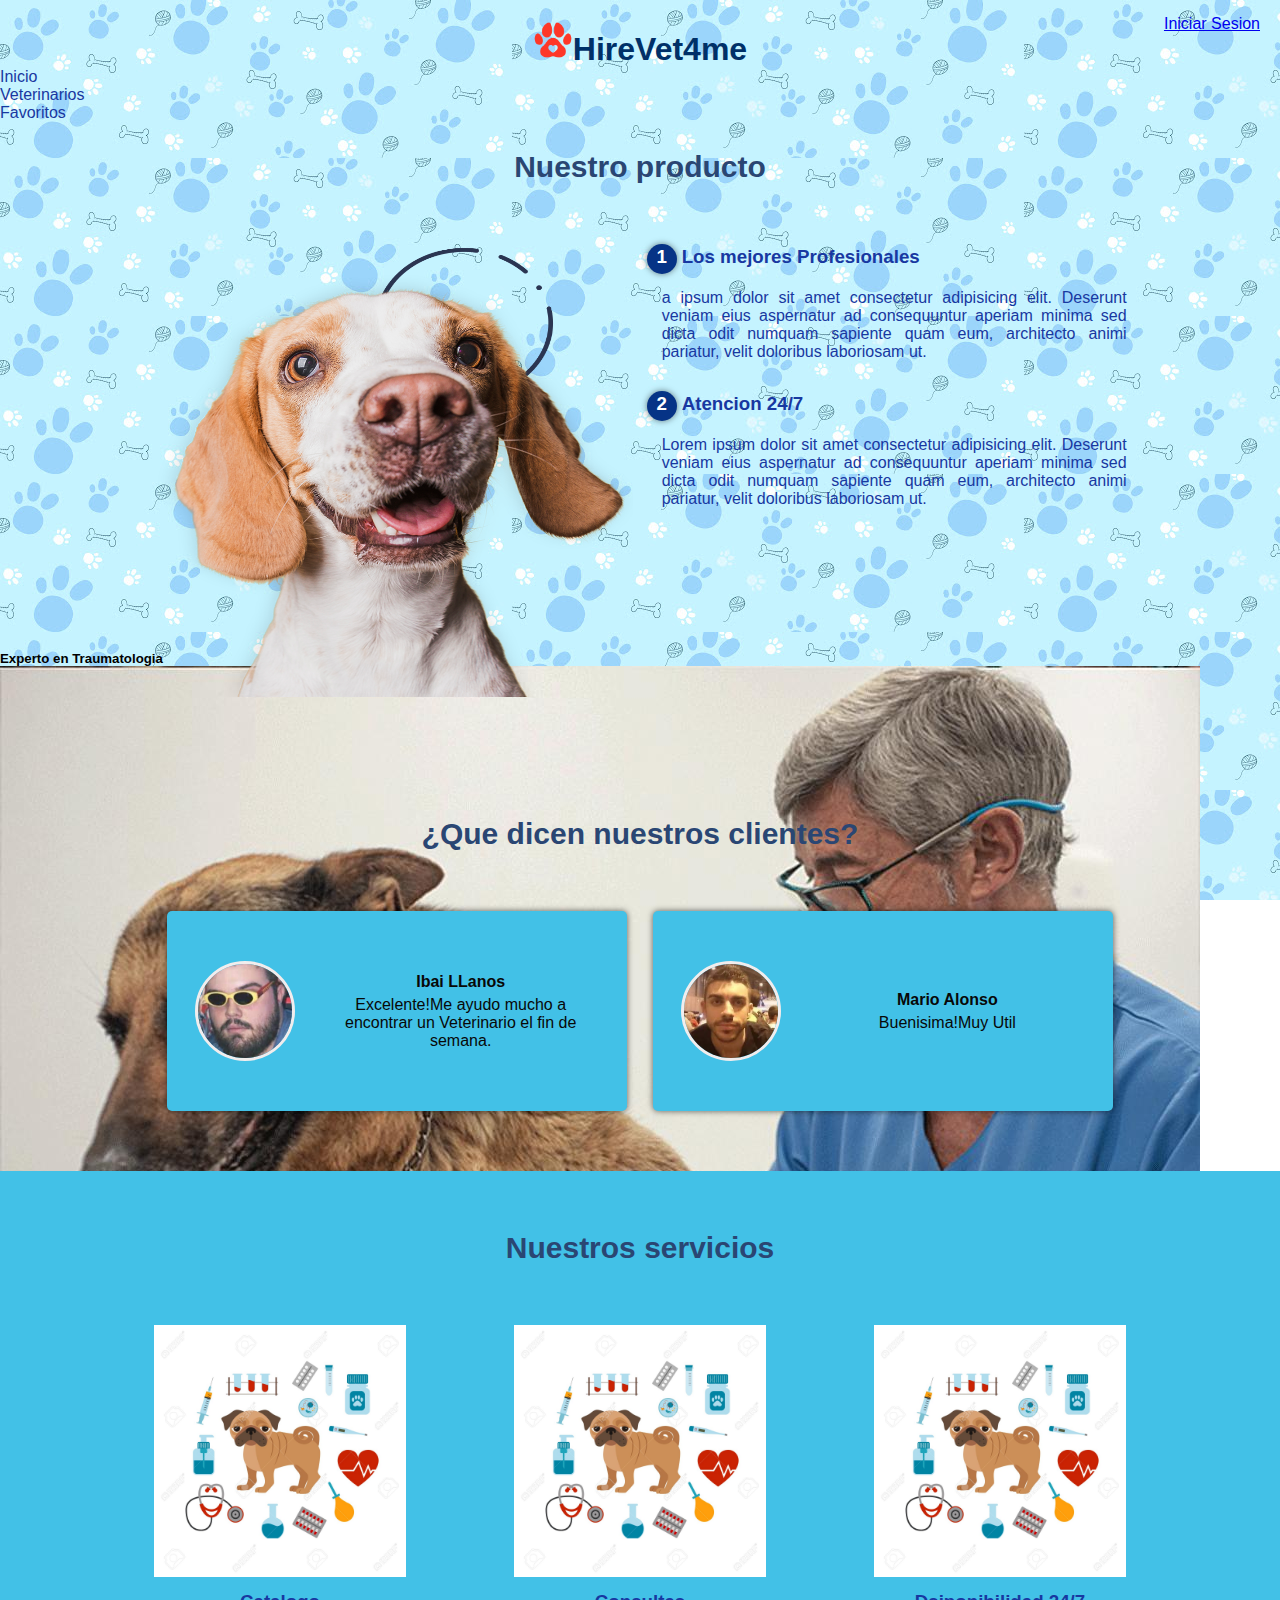
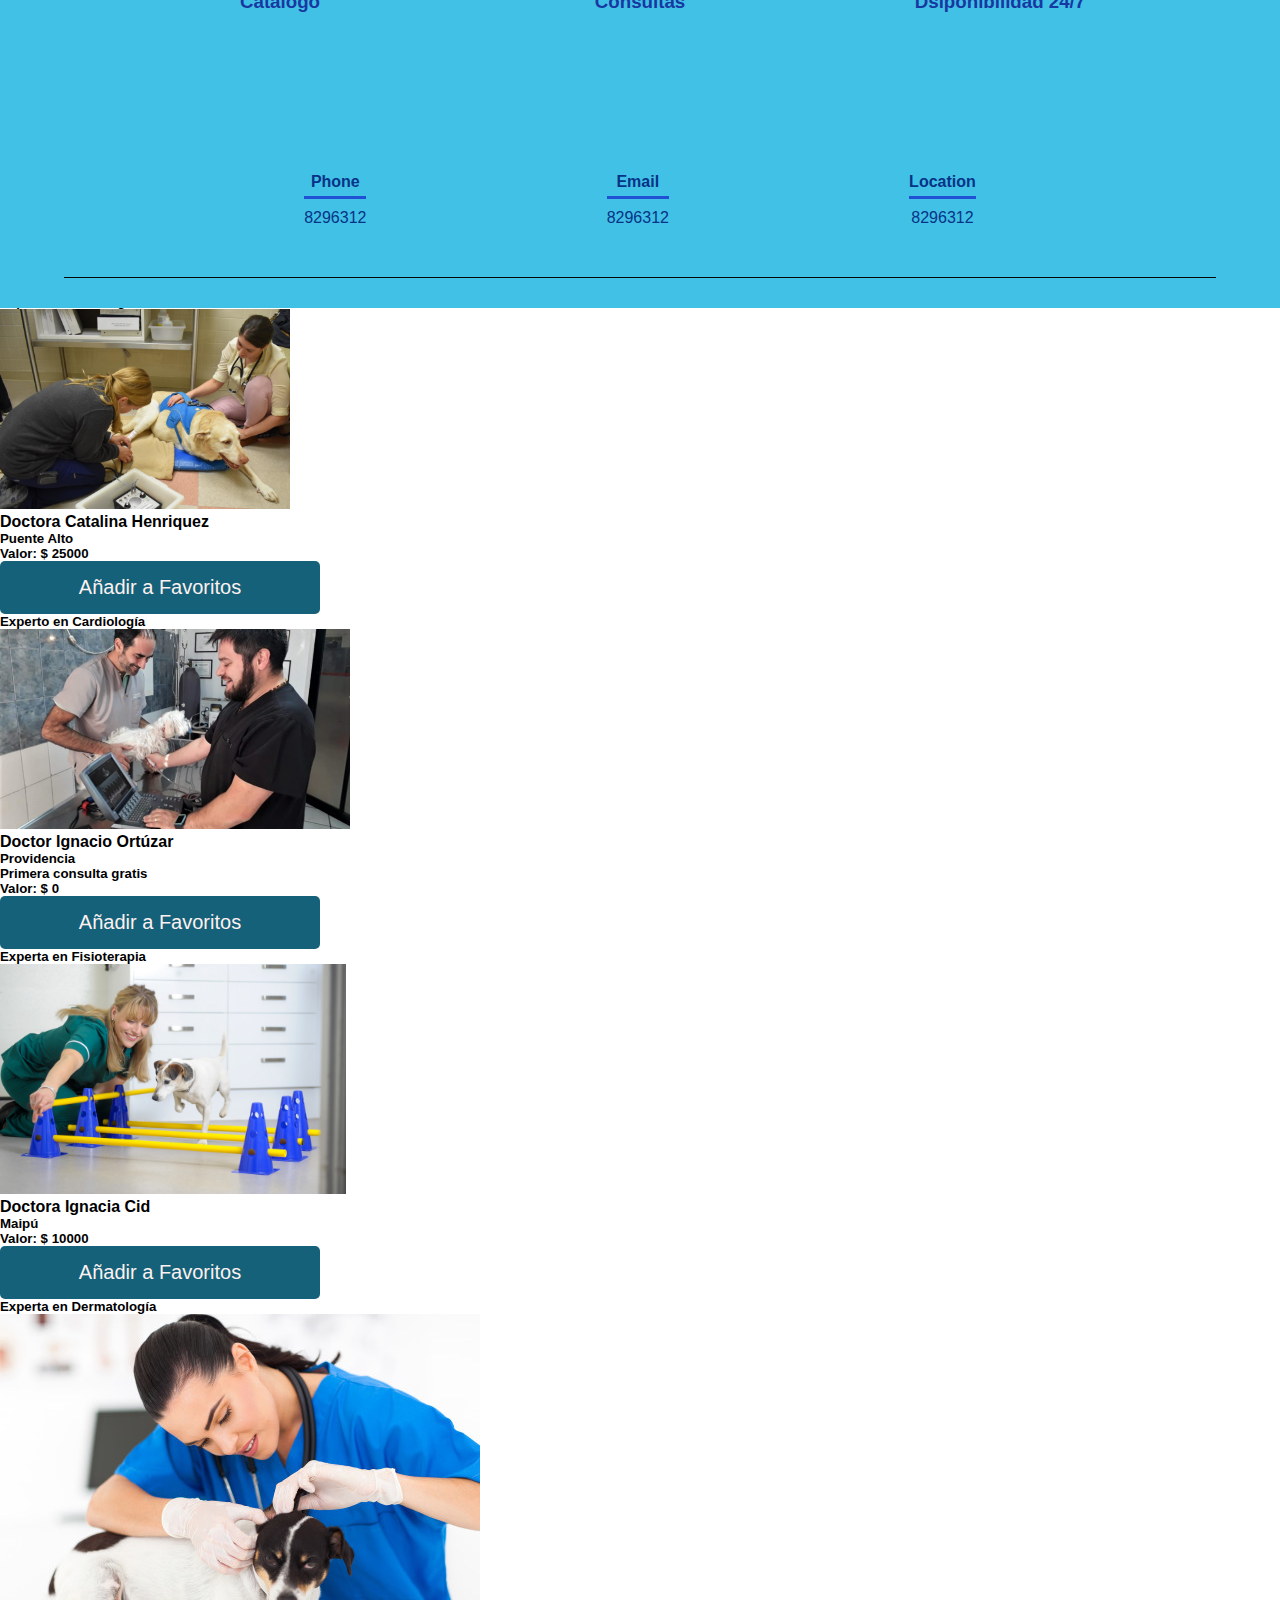
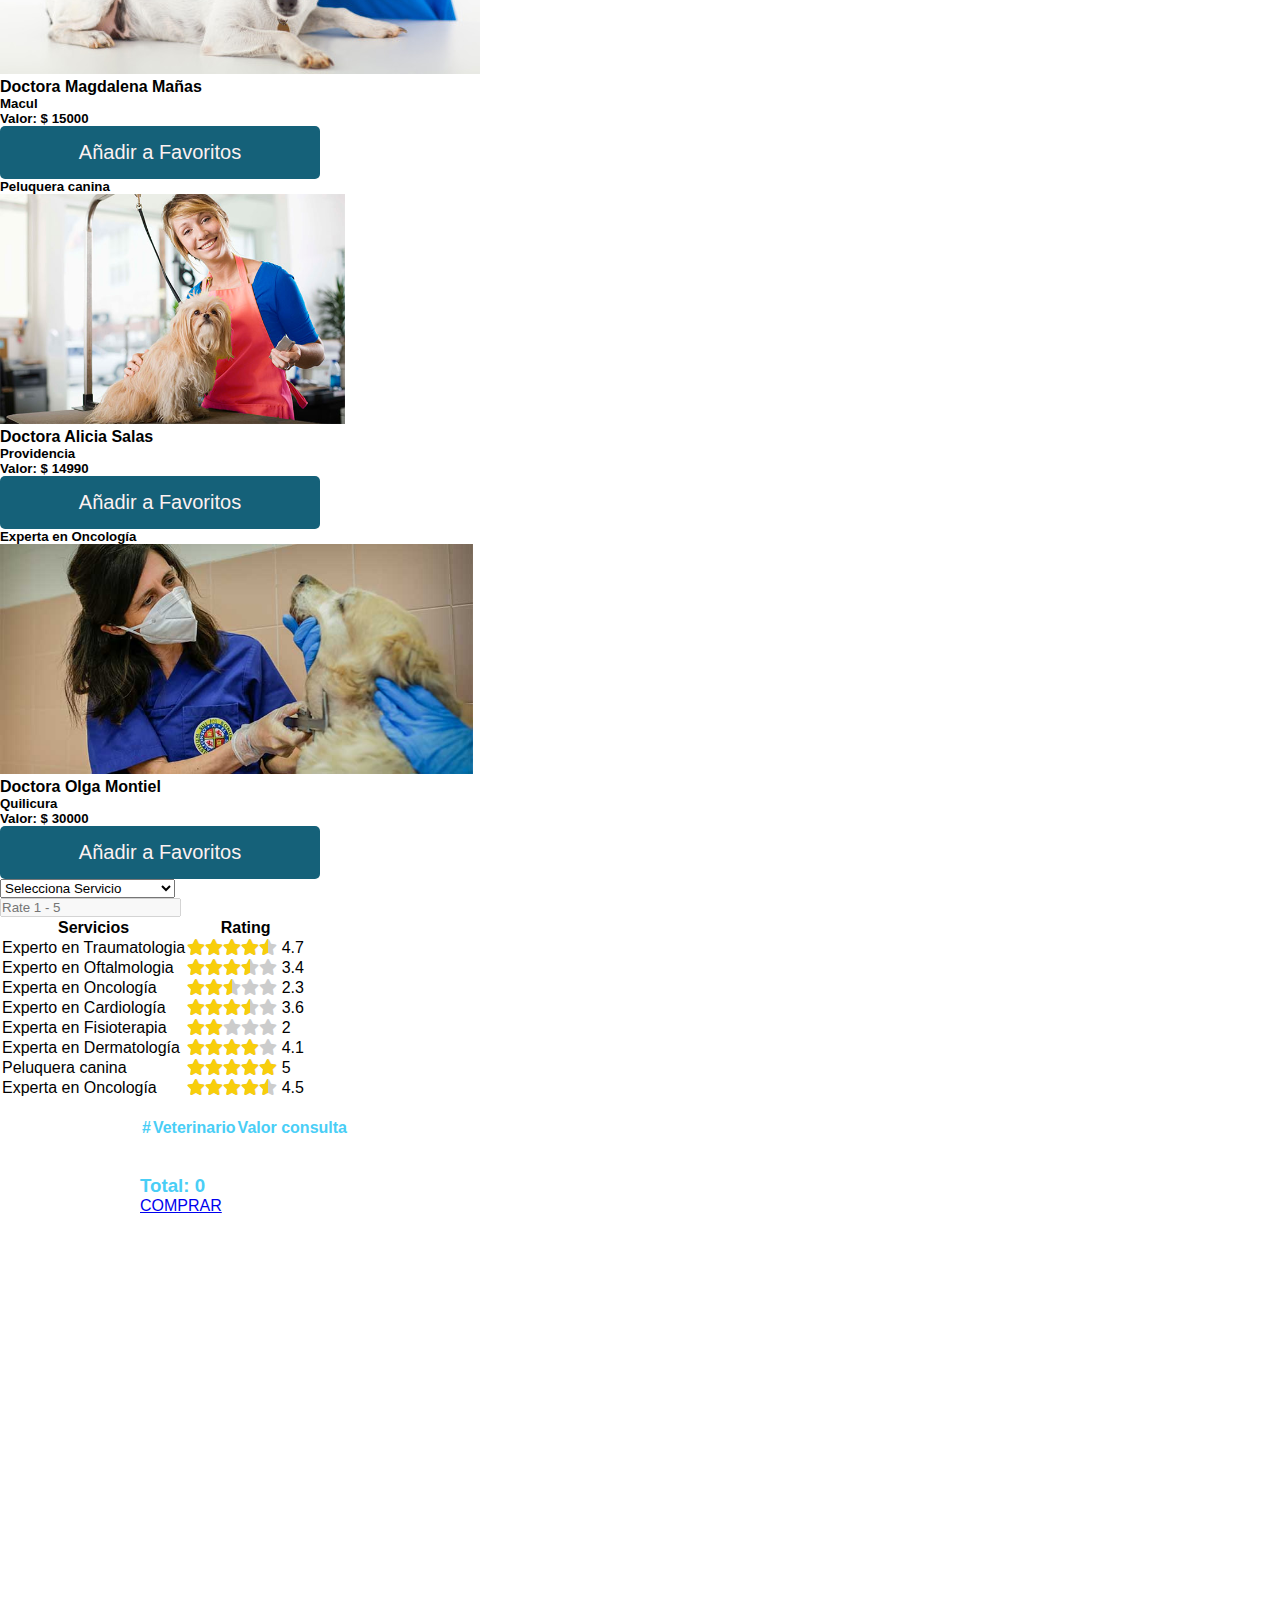
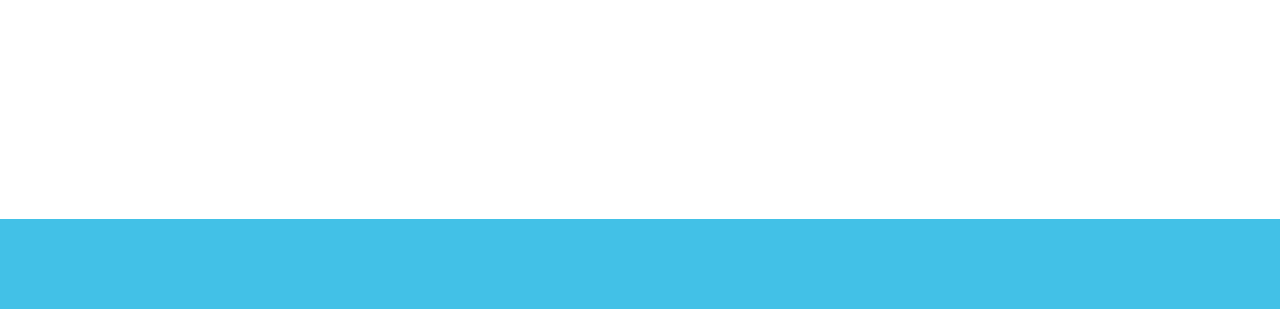
<file: index.html>
<!DOCTYPE html>
<html lang="en">
  <head>
    <meta charset="UTF-8" />
    <meta http-equiv="X-UA-Compatible" content="IE=edge" />
    <meta name="viewport" content="width=device-width, initial-scale=1.0" />
    <meta name="theme-color" content="#bla"  />
    <meta name="viewport" content="width=device-width, user-scalable=yes, initial-scale=1.0, maximum-scale=3.0, minimum-scale=1.0">
    <link rel="stylesheet" href="https://use.fontawesome.com/releases/v5.6.3/css/all.css" >

    <link
      href="https://cdn.jsdelivr.net/npm/bootstrap@5.0.0-beta2/dist/css/bootstrap.min.css"
      rel="stylesheet"
      integrity="sha384-BmbxuPwQa2lc/FVzBcNJ7UAyJxM6wuqIj61tLrc4wSX0szH/Ev+nYRRuWlolflfl"
      crossorigin="anonymous"
    />
    <link rel="stylesheet" href="css/styles.css" />

  </head>
  <body>
    
    
    <header class="container-fluid bg-info position-sticky top-0">
      <ul
        class="nav nav-pills mb-3 py-3 container"
        id="pills-tab"
        role="tablist"
      >
      
      <div class="four columns">
        <h1><img src="img/logo.png" width="40" height="40" alt="">HireVet4me</h1>
      </div>
     

        <li class="nav-item text-primary" role="presentation">
          
          <a class="nav-link active" 
          id="pills-home-tab" 
          data-bs-toggle="pill"
          data-bs-target="#pills-home"
          type="button"
          role="tab"
          aria-controls="pills-home"
          aria-selected="false"
          >Inicio</a
          >
        
        </div>
        </li>
        
        <li class="nav-item" role="presentation">
          <a
            class="nav-link "
            id="pills-profile-tab"
            data-bs-toggle="pill"
            data-bs-target="#pills-profile"
            type="button"
            role="tab"
            aria-controls="pills-profile"
            aria-selected="false"
            >Veterinarios</a
          >
        </li>
    
        </li>
        <a name="arriba"></a>
        <li class="nav-item" role="presentation">
          <a
            class="nav-link"
            id="pills-contact-tab"
            data-bs-toggle="pill"
            data-bs-target="#pills-contact"
            type="button"
            role="tab"
            aria-controls="pills-contact"
            aria-selected="false"
            >Favoritos</a>
        </li>
        <div style='position:absolute; top:15px; right:20px;'><a href="loginUsuario.html">Iniciar Sesion</a></div><br><br>        
      </ul>
    



    </header>
    <div class="alert container position-sticky top-0 alert-primary hide" role="alert">
    Veterinario Añadido a Favoritos
    </div>
    <div class="alert container position-sticky top-0 alert-danger remove" role="alert">
      Veterinario removido!
    </div>

    

    <div class="tab-content" id="pills-tabContent">
      <div
        class="tab-pane fade show active container "
        id="pills-home"
        role="tabpanel"
        aria-labelledby="pills-home-tab"  
      >
      
    
      <div class="hero">
        <div class="container">
                <div class="row">

                        <div class="six columns">
                            <div class="contenido-hero">

                              <header>
                               
                          
                                    <main>
                                      <section class="contenedor sobre-nosotros">
                                          <h2 class="titulo">Nuestro producto</h2>
                                          <div class="contenedor-sobre-nosotros">
                                              <img src="img/perro.png" height="453"alt="" class="imagen-about-us">
                                              <div class="contenido-textos">
                                                  <h3><span>1</span>Los mejores Profesionales</h3>
                                                  <p>a ipsum dolor sit amet consectetur adipisicing elit. Deserunt veniam eius aspernatur ad
                                                      consequuntur aperiam minima sed dicta odit numquam sapiente quam eum, architecto animi pariatur,
                                                      velit doloribus laboriosam ut.</p>
                                                  <h3><span>2</span>Atencion 24/7</h3>
                                                  <p>Lorem ipsum dolor sit amet consectetur adipisicing elit. Deserunt veniam eius aspernatur ad
                                                      consequuntur aperiam minima sed dicta odit numquam sapiente quam eum, architecto animi pariatur,
                                                      velit doloribus laboriosam ut.</p>
                                              </div>
                                          </div>
                                      </section>
   
                                      <section class="clientes contenedor">
                                          <h2 class="titulo">¿Que dicen nuestros clientes?</h2>
                                          <div class="cards">
                                              <div class="card">
                                                  <img src="img/face1.jpg" alt="">
                                                  <div class="contenido-texto-card">
                                                      <h4>Ibai LLanos</h4>
                                                      <p>Excelente!Me ayudo mucho a encontrar un Veterinario el fin de semana. </p>
                                                  </div>
                                              </div>
                                              <div class="card">
                                                  <img src="img/face2.jpg" alt="">
                                                  <div class="contenido-texto-card">
                                                      <h4>Mario Alonso</h4>
                                                      <p>Buenisima!Muy Util</p>
                                                  </div>
                                              </div>
                                          </div>
                                      </section>
                                      <section class="about-services">
                                          <div class="contenedor">
                                              <h2 class="titulo">Nuestros servicios</h2>
                                              <div class="servicio-cont">
                                                  <div class="servicio-ind">
                                                      <img src="img/ilustracion1.jpg" alt="">
                                                      <h3>Catalogo</h3>
                                                  </div>
                                                  <div class="servicio-ind">
                                                      <img src="img/ilustracion1.jpg" alt="">
                                                      <h3>Consultas</h3>
                                                  </div>
                                                  <div class="servicio-ind">
                                                      <img src="img/ilustracion1.jpg" alt="">
                                                      <h3>Dsiponibilidad 24/7</h3>
                                                  </div>
                                              </div>
                                          </div>
                                      </section>
                                  </main>
                                  <footer>
                                    <div class="contenedor-footer">
                                        <div class="content-foo">
                                            <h4>Phone</h4>
                                            <p>8296312</p>
                                        </div>
                                        <div class="content-foo">
                                            <h4>Email</h4>
                                            <p>8296312</p>
                                        </div>
                                        <div class="content-foo">
                                            <h4>Location</h4>
                                            <p>8296312</p>
                                        </div>
                                    </div>
                                </footer>
                            



                            </div>

                        </div>
                </div>

        </div>
 
  
    </div>
    </div>

      <div
        class="tab-pane fade"
        id="pills-profile"
        role="tabpanel"
        aria-labelledby="pills-profile-tab"
      >
      
      
       
        

        <div class="row row-cols-sm-1 row-cols-md-2 row-cols-lg-3 row-cols-xl-4">

          <div class="col d-flex justify-content-center mb-4">
            <div class="card shadow mb-1 bg-info rounded" style="width: 20rem;">
              <h5 class="card-title pt-2 text-center text-primary">Experto en Traumatologia</h5>
              <img src="img/traumatologo.png" class="card-img-top" alt="...">
              <div class="card-body">
                
                
                <p class="card-text text-white-50 description"></p>
        
                <h4 class="text-primary">Doctor Mario Alonso</h4> 
                <h4  class="text-primary" height="70" >La Pintana</h4>
                
                <h5 class="text-primary">Valor: <span class="precio">$ 15000</span></h5>
                <div class="d-grid gap-2">
                <button  class="btn btn-primary button">Añadir a Favoritos</button>

              </div>
              </div>
            </div>
          </div>

      
              <div class="col d-flex justify-content-center mb-4">
                <div class="card shadow mb-1 bg-info rounded" style="width: 20rem;">
                  <h5 class="card-title pt-2 text-center text-primary">Experto en Oftalmologia</h5>
                  <img src="img/oftalmologo.png" height="200"class="card-img-top" alt="...">
                  <div class="card-body">
                      
    
                  
                     
      

                    <p class="card-text text-white-50 description"></p>
                    <h4 class="text-primary">Doctor Roger Fernandez</h4> 
                    <h5  class="text-primary" height="90" >Puente Alto</h5>
                    <h5 class="text-primary">Valor: <span class="precio">$ 10000</span></h5>

                    <div class="d-grid gap-2">
                    <button  class="btn btn-primary button">Añadir a Favoritos</button>
                  </div>
                  </div>
                </div>
              </div>

  



              <div class="col d-flex justify-content-center mb-4">
                <div class="card shadow mb-1 bg-info rounded" style="width: 20rem;">
                  <h5 class="card-title pt-2 text-center text-primary">Experta en Oncología</h5>
                  <img src="img/oncologo.jpg" height="200"class="card-img-top" alt="...">
                  <div class="card-body">

                   
              
                    <p class="card-text text-white-50 description"></p>
                    <h4 class="text-primary">Doctora Catalina Henriquez</h4> 
                    <h5  class="text-primary" height="90" >Puente Alto</h5>
                    <h5 class="text-primary">Valor: <span class="precio">$ 25000</span></h5>
                    <div class="d-grid gap-2">
                    <button  class="btn btn-primary button">Añadir a Favoritos</button>
                  </div>
                  </div>
                </div>
              </div>
              

          <div class="col d-flex justify-content-center mb-4">
            <div class="card shadow mb-1 bg-info rounded" style="width: 20rem;">
              <h5 class="card-title pt-2 text-center text-primary">Experto en Cardiología</h5>
              <img src="img/cardiologo.jpg" height="200" class="card-img-top" alt="...">
              <div class="card-body">
                

                <p class="card-text text-white-50 description"></p>
                <h4 class="text-primary">Doctor Ignacio Ortúzar</h4> 
                <h5  class="text-primary" height="90" >Providencia</h5>
                <h5 class="text-primary">Primera consulta gratis</h5>
                <h5 class="text-primary">Valor: <span class="precio">$ 0</span></h5>
                <div class="d-grid gap-2">
                <button  class="btn btn-primary button">Añadir a Favoritos</button>
              </div>
              </div>
            </div>
          </div>




          <div class="col d-flex justify-content-center mb-4">
            <div class="card shadow mb-1 bg-info rounded" style="width: 20rem;">
              <h5 class="card-title pt-2 text-center text-primary">Experta en Fisioterapia</h5>
              <img src="img/fisioterapeuta.jpg" height="230" class="card-img-top" alt="...">
              <div class="card-body">

                  
                
                <p class="card-text text-white-50 description"></p>
                <h4 class="text-primary">Doctora Ignacia Cid</h4> 
                <h5  class="text-primary" height="90" >Maipú</h5>
                <h5 class="text-primary">Valor: <span class="precio">$ 10000</span></h5>
                <div class="d-grid gap-2">
                <button  class="btn btn-primary button">Añadir a Favoritos</button>
              </div>
              </div>
            </div>
          </div>
          <div class="col d-flex justify-content-center mb-4">
            <div class="card shadow mb-1 bg-info rounded" style="width: 20rem;">
              <h5 class="card-title pt-2 text-center text-primary">Experta en Dermatología</h5>
              <img src="img/dermatologo.jpg" class="card-img-top" alt="...">
              <div class="card-body">

                <p class="card-text text-white-50 description"></p>

                <h4 class="text-primary">Doctora Magdalena Mañas</h4> 
                <h5  class="text-primary" height="90" >Macul</h5>
                <h5 class="text-primary">Valor: <span class="precio">$ 15000</span></h5>
                <div class="d-grid gap-2">
                <button  class="btn btn-primary button">Añadir a Favoritos</button>
              </div>
              </div>
            </div>
          </div>
          <div class="col d-flex justify-content-center mb-4">
            <div class="card shadow mb-1 bg-info rounded" style="width: 20rem;">
              <h5 class="card-title pt-2 text-center text-primary">Peluquera canina</h5>
              <img src="img/peluquera.jpg" height="230" class="card-img-top" alt="...">
              <div class="card-body">


                
                <p class="card-text text-white-50 description"></p>
                <h4 class="text-primary">Doctora Alicia Salas</h4> 
                <h5  class="text-primary" height="90" >Providencia</h5>
                <h5 class="text-primary">Valor: <span class="precio">$ 14990</span></h5>
                <div class="d-grid gap-2">
                <button  class="btn btn-primary button">Añadir a Favoritos</button>
              </div>
              </div>
            </div>
          </div>


          <div class="col d-flex justify-content-center mb-4">
            <div class="card shadow mb-1 bg-info rounded" style="width: 20rem;">
              <h5 class="card-title pt-2 text-center text-primary">Experta en Oncología</h5>
              <img src="img/oncologo2.jpg" height="230" class="card-img-top" alt="...">
              <div class="card-body">
                


                <p class="card-text text-white-50 description"></p>
                <h4 class="text-primary">Doctora Olga Montiel</h4> 
                <h5  class="text-primary" height="90" >Quilicura</h5>
                <h5 class="text-primary">Valor: <span class="precio">$ 30000</span></h5>
                <div class="d-grid gap-2">
                <button  class="btn btn-primary button">Añadir a Favoritos</button>
              </div>
              </div>
            </div>
          </div>

          
          <div class="container mt-5">
            <div class="form-group">
              <select id="product-select" class="form-control custom-select">
                  <option value="0" disabled selected>Selecciona Servicio</option>
                  <option value="ExpertoenTraumatologia">Experto en Traumatologia</option>
                  <option value="ExpertoenOftalmologia">Experto en Oftalmologia</option>
                  <option value="ExpertaenOncología">Experta en Oncología</option>
                  <option value="ExpertoenCardiología">Experto en Cardiología</option>
                  <option value="ExpertaenFisioterapia">Experta en Fisioterapia</option>
                  <option value="ExpertaenDermatología">Experta en Dermatología</option>
                  <option value="Peluqueracanina">Peluquera canina</option>
                  <option value="ExpertaenOncología2">Experta en Oncología</option>


                </select>
            </div>
            <div class="form-group">
              <input type="number" id="rating-control" class="form-control" step="0.1" max="5" placeholder="Rate 1 - 5" disabled>
            </div>
          
            <table class="table table-striped">
              <thead>
                <tr>
                  <th>Servicios</th>
                  <th>Rating</th>
                </tr>
              </thead>
              <tbody>
                <tr class="ExpertoenTraumatologia">
                  <td>Experto en Traumatologia</td>
                  <td>
                    <div class="stars-outer">
                      <div class="stars-inner"></div>
                    </div>
                    <span class="number-rating"></span>
                  </td>
                </tr>
                <tr class="ExpertoenOftalmologia">
                  <td>Experto en Oftalmologia</td>
                  <td>
                    <div class="stars-outer">
                      <div class="stars-inner"></div>
                    </div>
                    <span class="number-rating"></span>
                  </td>
                </tr>
                <tr class="ExpertaenOncología">
                  <td>Experta en Oncología</td>
                  <td>
                    <div class="stars-outer">
                      <div class="stars-inner"></div>
                    </div>
                    <span class="number-rating"></span>
                  </td>
                </tr>
                <tr class="ExpertoenCardiología">
                  <td>Experto en Cardiología</td>
                  <td>
                    <div class="stars-outer">
                      <div class="stars-inner"></div>
                    </div>
                    <span class="number-rating"></span>
                  </td>
                </tr>
                <tr class="ExpertaenFisioterapia">
                  <td>Experta en Fisioterapia</td>
                  <td>
                    <div class="stars-outer">
                      <div class="stars-inner"></div>
                    </div>
                    <span class="number-rating"></span>
                  </td>
                </tr>
                <tr class="ExpertaenDermatología">
                  <td>Experta en Dermatología</td>
                  <td>
                    <div class="stars-outer">
                      <div class="stars-inner"></div>
                    </div>
                    <span class="number-rating"></span>
                  </td>
                </tr>
                <tr class="Peluqueracanina">
                  <td>Peluquera canina</td>
                  <td>
                    <div class="stars-outer">
                      <div class="stars-inner"></div>
                    </div>
                    <span class="number-rating"></span>
                  </td>
                </tr>
                <tr class="ExpertaenOncología2">
                  <td>Experta en Oncología</td>
                  <td>
                    <div class="stars-outer">
                      <div class="stars-inner"></div>
                    </div>
                    <span class="number-rating"></span>
                  </td>
            
              
                
              </tbody>
            </table>
          </div>
          


        </div>

      </div>
      <div
        class="tab-pane fade carrito"
        id="pills-contact"
        role="tabpanel"
        aria-labelledby="pills-contact-tab"
      >
      <br>
      <table class="table table-dark table-hover">
        <thead>
          <tr class="text-primary">
            <th scope="col">#</th>
            <th scope="col">Veterinario</th>
            <th scope="col">Valor consulta</th>
            <th scope="col"></th>

          </tr>
        </thead>
        <tbody class="tbody">

        
          
        </tbody>
      </table>
      <br><br>
      <div class="row mx-4">
        <div class="col">
          <h3 class="itemCartTotal text-primary">Total: 0 </h3>
        </div>
        <div class="col d-flex justify-content-end">
          <a href="https://www.paypal.com"  button class="btn btn-success">COMPRAR</button></a>


        </div>
      </div>
      
      </div>
    </div>
    










    <footer class="bg-info p-5 mt-5">
    </footer>

    <script
      src="https://code.jquery.com/jquery-3.5.1.js"
      integrity="sha256-QWo7LDvxbWT2tbbQ97B53yJnYU3WhH/C8ycbRAkjPDc="
      crossorigin="anonymous"
    ></script>
    <script
      src="https://cdn.jsdelivr.net/npm/bootstrap@5.0.0-beta2/dist/js/bootstrap.bundle.min.js"
      integrity="sha384-b5kHyXgcpbZJO/tY9Ul7kGkf1S0CWuKcCD38l8YkeH8z8QjE0GmW1gYU5S9FOnJ0"
      crossorigin="anonymous"
    ></script>
    <script src="./js/scripts.js"></script>
  </body>
</html>
</file>
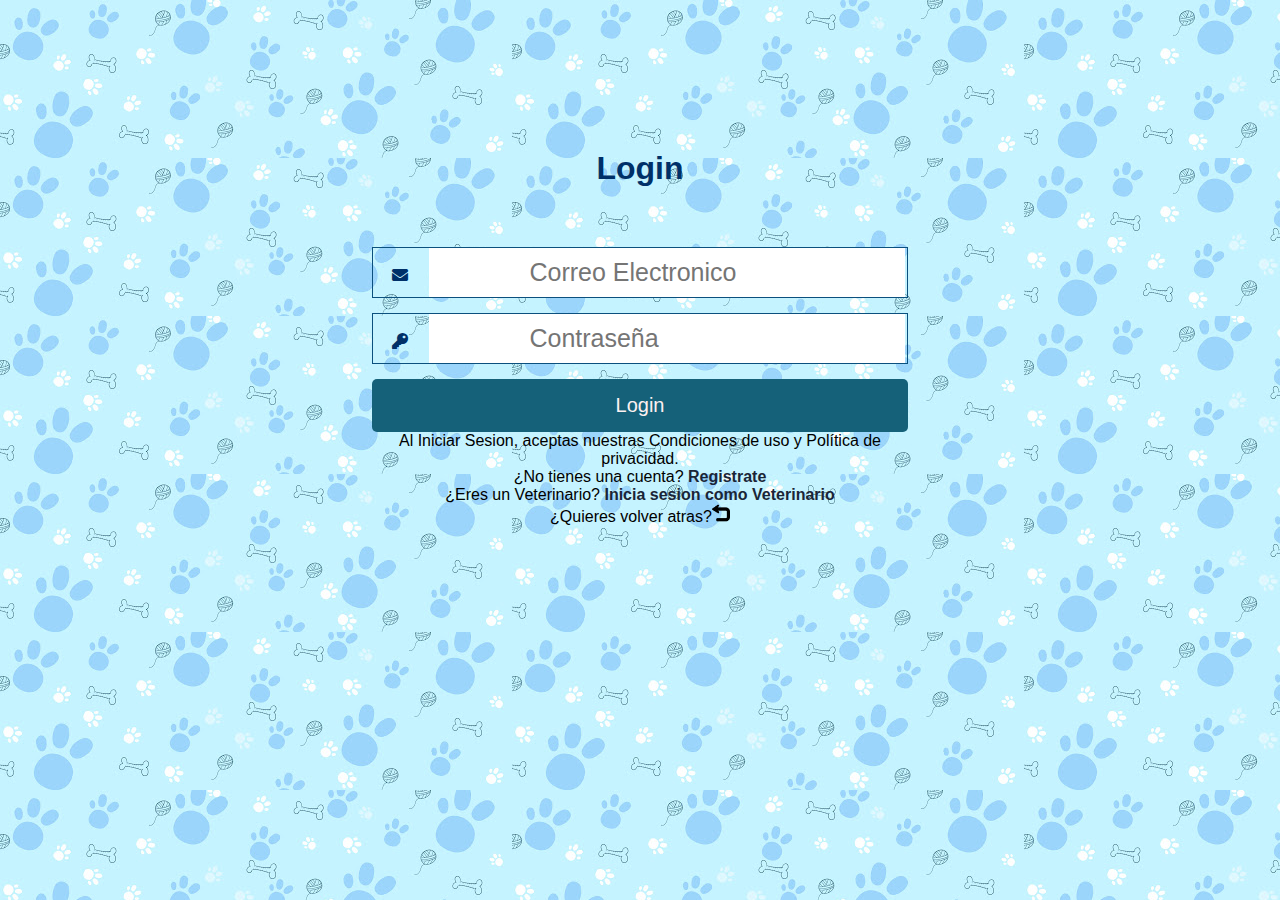
<file: loginUsuario.html>
<!DOCTYPE html>
<html lang="es">
<head>
	<meta charset="UTF-8">
	<title></title> 
	<meta name="viewport" content="width=device-width, user-scalable=yes, initial-scale=1.0, maximum-scale=3.0, minimum-scale=1.0">
 <link rel="stylesheet" href="https://use.fontawesome.com/releases/v5.6.3/css/all.css" >
	<link rel="stylesheet" href="css/styles.css">
    <link rel="stylesheet" href="index.html">

	

</head>  
<body>

    <form class="formulario">
    
        <h1>Login</h1>
         <div class="contenedor">

             
             <div class="input-contenedor">
             <i class="fas fa-envelope icon"></i>
             <input type="text" placeholder="Correo Electronico">
             
             </div>
             
             <div class="input-contenedor">
            <i class="fas fa-key icon"></i>
             <input type="password" placeholder="Contraseña">
             
             </div>
             <input type="submit" value="Login" class="button">
             <p>Al Iniciar Sesion, aceptas nuestras Condiciones de uso y Política de privacidad.</a></p>
             <p>¿No tienes una cuenta? <a class="link" href= "registrarvista.html">Registrate </a></p>
             <p>¿Eres un Veterinario? <a class="link" href= "loginVet.html">Inicia sesion como Veterinario </a></p>
             <p>¿Quieres volver atras?<a href="javascript:history.back()"><img src="img/atras.png" height="18" width="18" alt="Botón"></a></p>

         </div>
        </form>


     </div>
    </form>
</body>
</html>
</file>
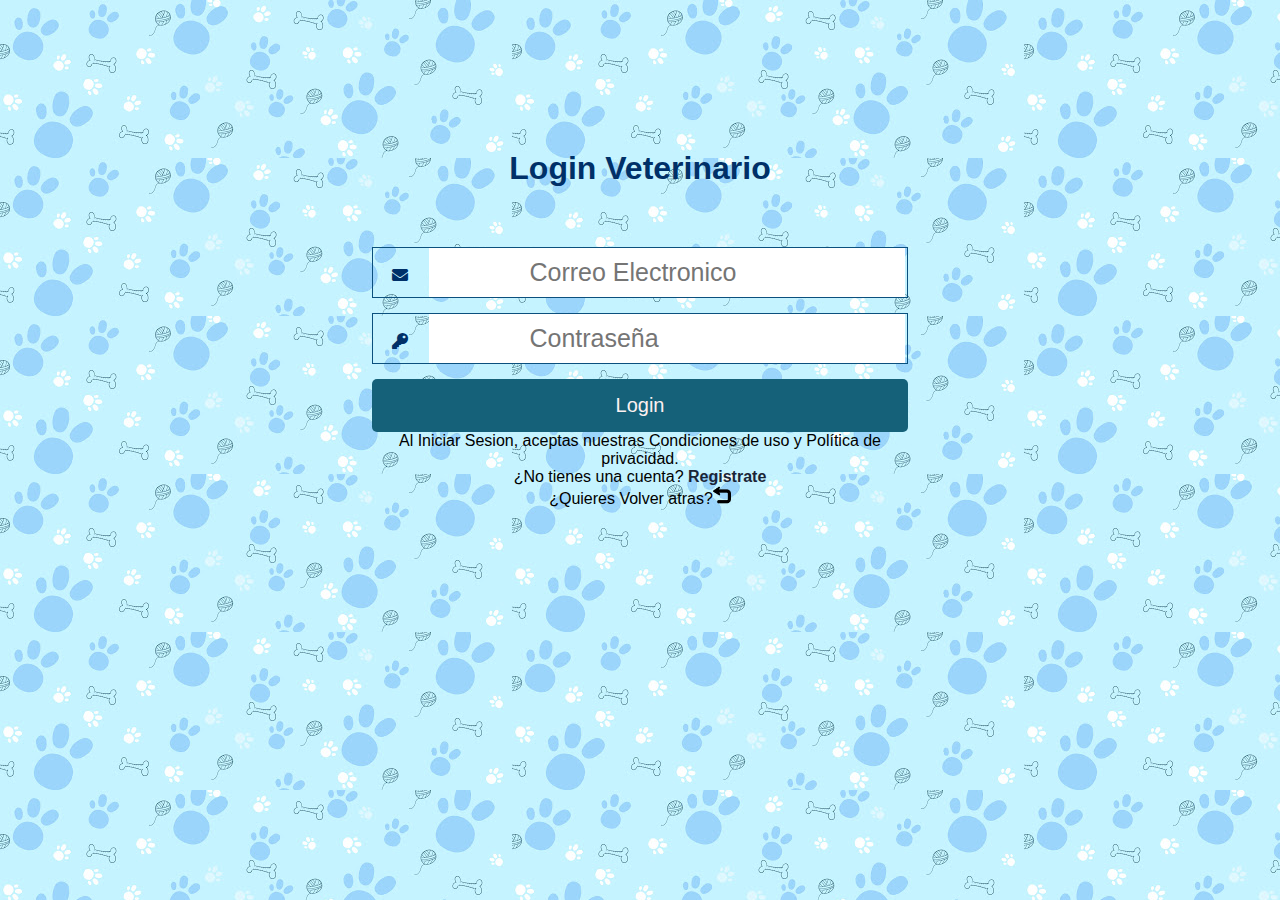
<file: loginVet.html>
<!DOCTYPE html>
<html lang="es">
<head>
	<meta charset="UTF-8">
	<title></title> 
	<meta name="viewport" content="width=device-width, user-scalable=yes, initial-scale=1.0, maximum-scale=3.0, minimum-scale=1.0">
 <link rel="stylesheet" href="https://use.fontawesome.com/releases/v5.6.3/css/all.css" >
	<link rel="stylesheet" href="css/styles.css">
    <link rel="stylesheet" href="index.html">

	

</head>  
<body>

    <form class="formulario">
    
    <h1>Login Veterinario</h1>
     <div class="contenedor">
     
     
         
         <div class="input-contenedor">
         <i class="fas fa-envelope icon"></i>
         <input type="text" placeholder="Correo Electronico">
         
         </div>
         
         <div class="input-contenedor">
        <i class="fas fa-key icon"></i>
         <input type="password" placeholder="Contraseña">
         
         </div>
         
         <input type="submit" value="Login" class="button">
         <p>Al Iniciar Sesion, aceptas nuestras Condiciones de uso y Política de privacidad.</a> </button>
         </a></p>
         <p>¿No tienes una cuenta? <a class="link" href="registroVet.html">Registrate </a></p>
         <p>¿Quieres Volver atras?<a href="javascript:history.back()"><img src="img/atras.png" height="18" width="18" alt="Botón"></a></p>

     </div>
    </form>
</body>
</html>
</file>
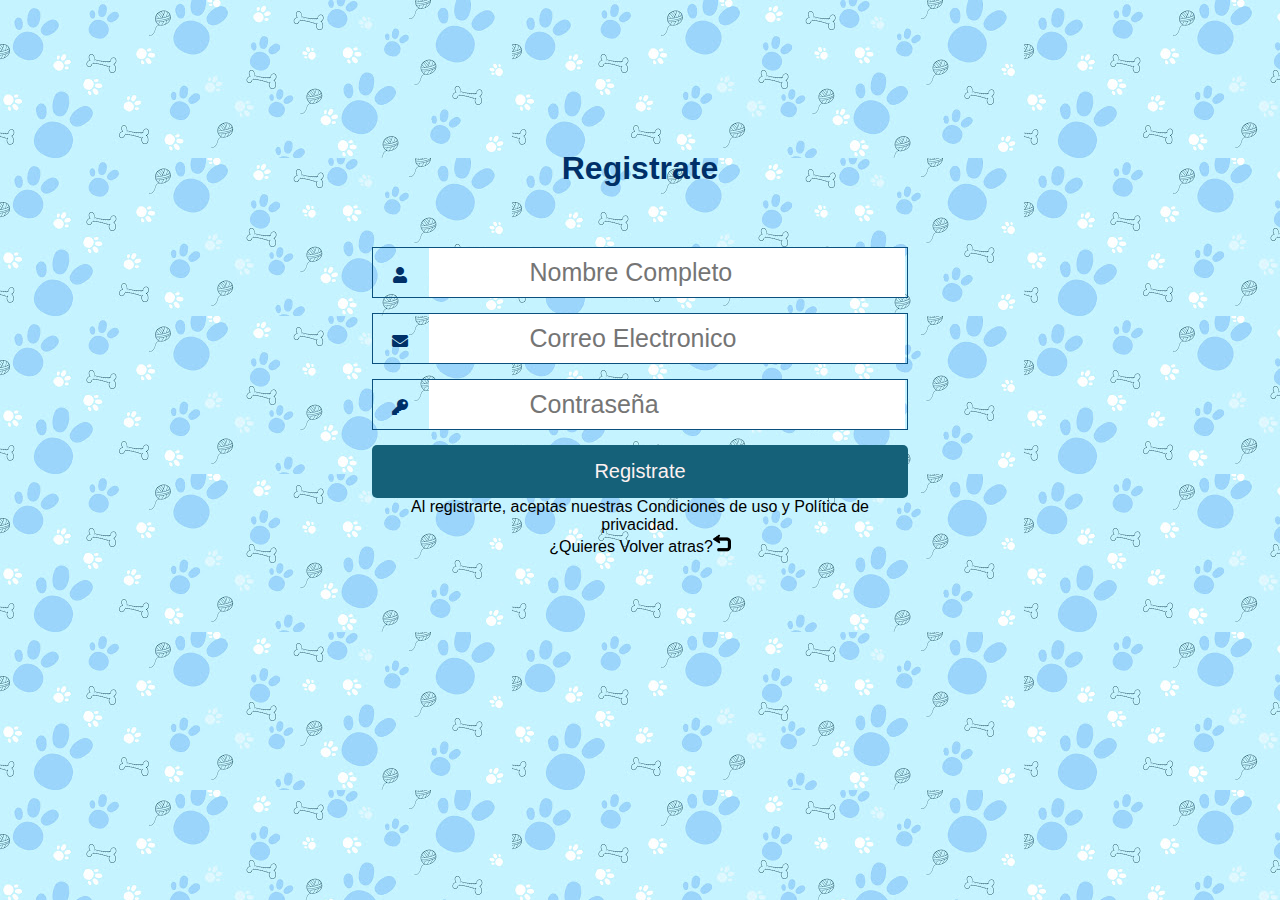
<file: registrarvista.html>
<!DOCTYPE html>
<html lang="es">
<head>
	<meta charset="UTF-8">
	<title></title> 
	<meta name="viewport" content="width=device-width, user-scalable=yes, initial-scale=1.0, maximum-scale=3.0, minimum-scale=1.0">
 <link rel="stylesheet" href="https://use.fontawesome.com/releases/v5.6.3/css/all.css" >
 <link rel="stylesheet" href="css/styles.css" />
	

</head>  
<body>
 <form class="formulario">
    
    <h1>Registrate</h1>
     <div class="contenedor">
     
     <div class="input-contenedor">
         <i class="fas fa-user icon"></i>
         <input type="text" placeholder="Nombre Completo">
         
         </div>
         
         <div class="input-contenedor">
         <i class="fas fa-envelope icon"></i>
         <input type="text" placeholder="Correo Electronico">
         
         </div>
         
         <div class="input-contenedor">
        <i class="fas fa-key icon"></i>
         <input type="password" placeholder="Contraseña">
         
         </div>
         <input type="submit" value="Registrate" class="button">
         <p>Al registrarte, aceptas nuestras Condiciones de uso y Política de privacidad.</p>
         <p>¿Quieres Volver atras?<a href="javascript:history.back()"><img src="img/atras.png" height="18" width="18" alt="Botón"></a></p>
     </div>
    </form>
</body>
</html>
</file>
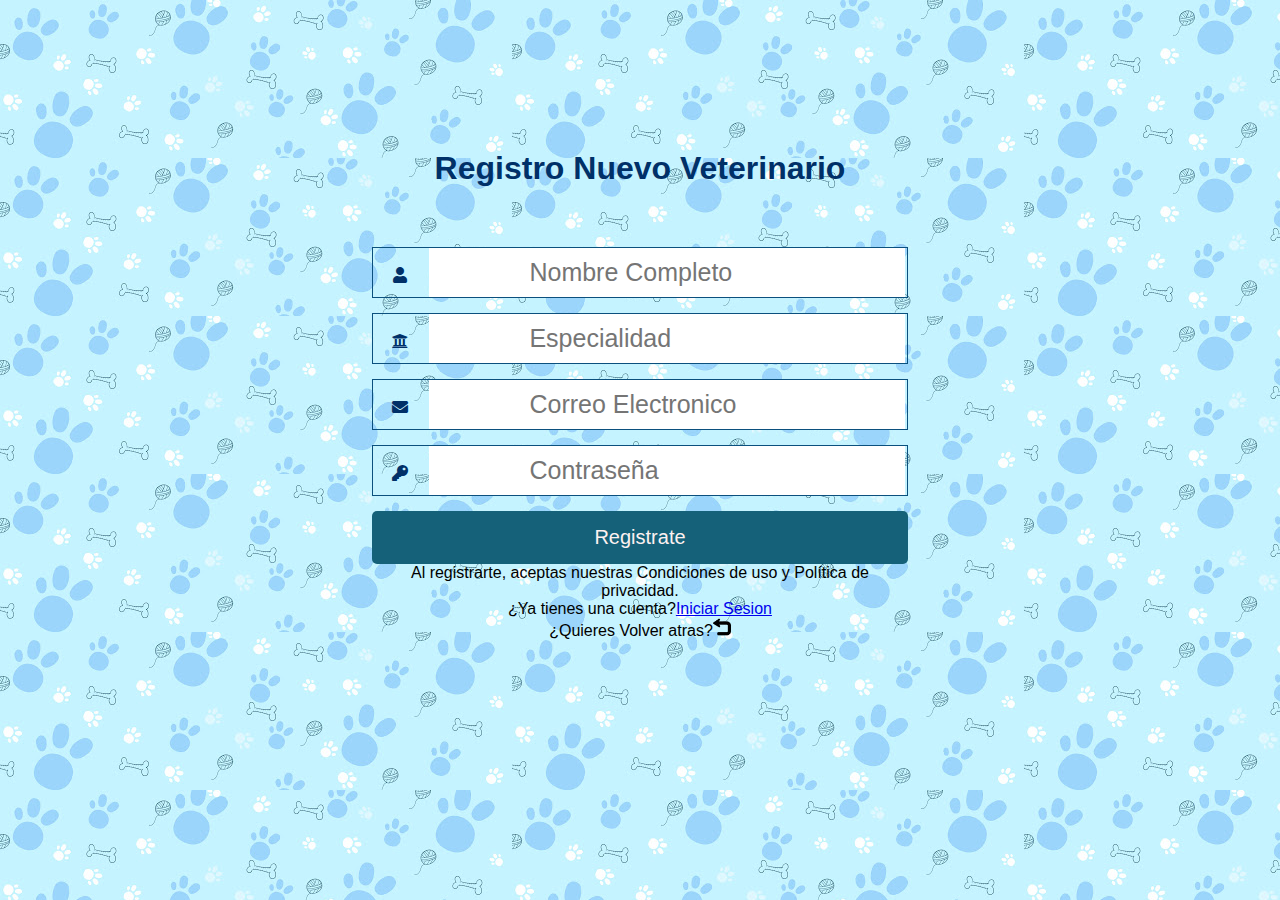
<file: registroVet.html>
<!DOCTYPE html>
<html lang="es">
<head>
	<meta charset="UTF-8">
	<title></title> 
	<meta name="viewport" content="width=device-width, user-scalable=yes, initial-scale=1.0, maximum-scale=3.0, minimum-scale=1.0">
 <link rel="stylesheet" href="https://use.fontawesome.com/releases/v5.6.3/css/all.css" >
 <link rel="stylesheet" href="css/styles.css" />
	

</head>  
<body>
 <form class="formulario">
    
    <h1>Registro Nuevo Veterinario</h1>
     <div class="contenedor">
     
     <div class="input-contenedor">
         <i class="fas fa-user icon"></i>
         <input type="text" placeholder="Nombre Completo">
         </div>

         <div class="input-contenedor">
            <i class="fas fa-university icon"></i>
            <input type="text" placeholder="Especialidad">
            </div>
         
         <div class="input-contenedor">
         <i class="fas fa-envelope icon"></i>
         <input type="text" placeholder="Correo Electronico">
         
         </div>
         
         <div class="input-contenedor">
        <i class="fas fa-key icon"></i>
         <input type="password" placeholder="Contraseña">
         
         </div>
         <input type="submit" value="Registrate" class="button">
         <p>Al registrarte, aceptas nuestras Condiciones de uso y Política de privacidad.</p>
         <p>¿Ya tienes una cuenta?<a class="nav-item" href="loginVet.html">Iniciar Sesion</a></p>
         <p>¿Quieres Volver atras?<a href="javascript:history.back()"><img src="img/atras.png" height="18" width="18" alt="Botón"></a></p>

     </div>
    </form>
</body>
</html>
</file>
<file: css/styles.css>
body{
  background-image: url(../img/fondo.jpg);
  font-family: Arial, Helvetica, sans-serif;
  background-attachment: fixed;
}
* {
  box-sizing: border-box;
}
h1{
  text-align: center;
  color:rgb(0, 48, 104);
  
  }

.titulo {
  color: rgb(0, 48, 104);
  font-size: 30px;
  text-align: center;
  margin-bottom: 60px;
}
  .input-contenedor{
    text-align: center;
    margin-bottom: 15px;
    width: 100%;
    border: 1px solid rgb(11, 80, 126);
}
.icon{
  min-width: 50px;
  text-align: center;
  color:rgb(0, 48, 104);

}


input[type="text"],
input[type="password"]{
    font-size: 25px;
    width: 89%;
    padding: 10px 100px;
    border: none;
}

.button{
  border: none;
  width: 100%;
  color: white;
  font-size: 20px;
  background:  #1a2537;
  padding: 15px 20px;
  border-radius: 5px;
  cursor: pointer;
}
.button:hover{
  background: cadetblue;
}
.link{
  text-decoration: none;
    color: #1a2537;
  font-weight: 600;
}
.link:hover{
   color: cadetblue;
}
p{
  text-align: center;
}
h4{
    font-size: 16px;
    font-weight: 700;
}


header{
  padding: 20px 0 0 0;
  color: rgb(24, 56, 161);
  text-align:center;
  background-size: cover;
    background-attachment: fixed;
    position: relative;
    width: 100%;
    height: 100px;
}
@media(min-width :750px){
  header{
      text-align: left;
  }
}
@media(min-width:768px)
{
    .formulario{
        margin: auto;
        width: 596px;
        margin-top: 150px;
        border-radius: 2%;
    }
}




.hero{
  height: 551px;
}

.button{
  background-color: rgb(21, 97, 121);
  color: rgb(253, 241, 241);
}

header, .alert{

  z-index: 100;
}

.description:hover{
  height: 80px;
  color: aliceblue;

}
.carrito{
  min-height: 80vh;
  max-width: 1000px;
  margin: 0 auto;
  width: 100%;
  color: rgb(73, 206, 246);

}
.table__productos{
  display: flex;

}
.table__productos > img{
  width: 9rem;
  object-fit: contain;
  border-radius: 6px;
  margin-right: 20px;
  background-color:rgb(67, 248, 151);

}
.table__cantidad > input{
  width: 40px;
  border: none;
  outline: 0;
  font-size: 16px;
  font-weight: 700;
  margin-right: 30px;
  margin-bottom: 20px;

}
.hide, .remove{
  display: none;
}

.contenedor {
  padding: 60px 0;
  width: 90%;
  max-width: 1000px;
  margin: auto;
  overflow: hidden;
}

.titulo {
  color: #2a4673;
  font-size: 30px;
  text-align: center;
  margin-bottom: 60px;
}


/* About us */

main .sobre-nosotros{
  padding: 30px 0 60px 0;
}
.contenedor-sobre-nosotros{
  display: flex;
  justify-content: space-evenly;
}

.imagen-about-us{
  width: 48%;
}

.sobre-nosotros .contenido-textos{
  width: 48%;
}

.contenido-textos h3{
  margin-bottom: 15px;
}

.contenido-textos h3 span{
  background: #063386;
  color: #fff;
  border-radius: 50%;
  display: inline-block;
  text-align: center;
  width: 30px;
  height: 30px;
  padding: 2px;
  box-shadow: 0 0 6px 0 rgba(0, 0, 0, .5);
  margin-right: 5px;
}

.contenido-textos p{
  padding: 0px 0px 30px 15px;
  font-weight: 300;
  text-align: justify;
}




/* Clients */

.cards{
  display: flex;
  justify-content: space-evenly;
}

.cards .card{
  background: #42c1e7;
  display: flex;
  width: 46%;
  height: 200px;
  align-items: center;
  text-align: center;
  justify-content: space-evenly;
  border-radius: 5px;
  box-shadow: 0 0 6px 0 rgba(0, 0, 0, 0.6);
}

.cards .card img{
  width: 100px;
  height: 100px;
  object-fit: cover;
  border: 3px solid rgb(241, 237, 237);
  border-radius: 50%;
  display: block;
}

.cards .card > .contenido-texto-card{
  width: 60%;
  color: rgb(8, 8, 8);
}

.cards .card > .contenido-texto-card p{
  font-weight: 300;
  padding-top: 5px;
}

/*  Our team */

.about-services{
  background: #42c1e7;
  padding-bottom: 30px;
}


.servicio-cont{
  display:flex;
  justify-content: space-between;
  align-items: center;
}

.servicio-ind{
  width: 28%;
  text-align: center;
}

.servicio-ind img{
  width: 90%;
}

.servicio-ind h3{
  margin: 10px 0;
}

.servicio-ind p{
  font-weight: 300;
  text-align: justify;
}

/* footer */

footer{
  background: #42c1e7;
  padding: 60px 0 30px 0;
  margin: auto;
  overflow: hidden;
}

.contenedor-footer{
  display: flex;
  width: 90%;
  justify-content: space-evenly;
  margin: auto;
  padding-bottom: 50px;
  border-bottom: 1px solid rgb(6, 7, 7);
}

.content-foo{
  text-align: center;
}

.content-foo h4{
  color: #063386;
  border-bottom: 3px solid #2050d3;
  padding-bottom: 5px;
  margin-bottom: 10px;
}

.content-foo p{
  color: #063386;
}


@media screen and (max-width:900px){
  header{
      background-position: center;
  }

  .contenedor-sobre-nosotros{
      flex-direction: column;
      justify-content: center;
      align-items: center;
  }

  .sobre-nosotros .contenido-textos{
      width: 90%;
  }

  .imagen-about-us{
      width: 90%;
  }

  /* Galeria */

  .imagen-port{
      width: 44%;
  }

  /* Clientes */

  .cards{
      flex-direction: column;
      justify-content: center;
      align-items: center;
  }

  .cards .card{
      width: 90%;
  }

  .cards .card:first-child{
      margin-bottom: 30px;
  }

  /* servicios */

  .servicio-cont{
      justify-content: center;
      flex-direction: column;
  }

  .servicio-ind{
      width: 100%;
      text-align: center;
  }

  .servicio-ind:nth-child(1), .servicio-ind:nth-child(2){
      margin-bottom: 60px;
  }

  .servicio-ind img{
      width: 90%;
  }
}
nav{
  text-align: right;
  padding: 30px 50px 0 0;
}

nav > a{
  color:rgb(29, 107, 253);
  font-weight: 300;
  text-decoration: none;
  margin-right: 10px;
}

nav > a:hover{
  text-decoration: underline;
}
@media screen and (max-width:500px){
  nav{
      text-align: center;
      padding: 30px 0 0 0;
  }

  nav > a{
      margin-right: 5px;
  }



@media screen and (max-width:500px){
  nav{
      text-align: center;
      padding: 30px 0 0 0;
  }

  nav > a{
      margin-right: 5px;
  }

  .textos-header h1{
      font-size: 35px;
  }

  .textos-header h2{
      font-size: 20px;
  }

  /* ABOUT US */

  .imagen-about-us{
      margin-bottom: 60px;
      width: 99%;
  }

  .sobre-nosotros .contenido-textos{
      width: 95%;
  }
  

  /* Clients */

  .cards .card{
      height: 450px;
      display: flex;
      flex-direction: column;
      align-items: center;
  }

  .cards .card img{
      width: 90px;
      height: 90px;
  }

  

  /* Footer */

  .contenedor-footer{
      flex-direction: column;
      border: none;
  }

  .content-foo{
      margin-bottom: 20px;
      text-align: center;
  }

  .content-foo h4{
      border: none;
  }

  .content-foo p{
      color: rgb(100, 215, 250);
      border-bottom: 1px solid #f2f2f2;
      padding-bottom: 20px;
  }

  .titulo-final{
      font-size: 20px;
  }
}
}
@import url('https://fonts.googleapis.com/css?family=Poppins:400,500,600,700&display=swap');
*{
  margin: 0;
  padding: 0;
  box-sizing: border-box;
  font-family: 'Poppins', sans-serif;
}


.container .post{
  display: none;
}

.container .text{
  padding: 10px 0 0 0; 
  font-size: 25px;
  color: rgb(1, 13, 122);
  width:350px;
  font-weight: 500;
  text-align:justify;

}
.container .edit{
  text-align: top;
padding-top: -1000; 
 font-size: 16px; 
  color: rgb(3, 17, 219);
  font-weight: 500;
  cursor: pointer;
}
.container .edit:hover{
  text-decoration: underline;
}
.stars-outer {
  position: relative;
  display: inline-block;
}

.stars-inner {
  position: absolute;
  top: 0;
  left: 0;
  white-space: nowrap;
  overflow: hidden;
  width: 0;
}

.stars-outer::before {
  content: "\f005 \f005 \f005 \f005 \f005";
  font-family: "Font Awesome 5 Free";
  font-weight: 900;
  color: #ccc;
}

.stars-inner::before {
  content: "\f005 \f005 \f005 \f005 \f005";
  font-family: "Font Awesome 5 Free";
  font-weight: 900;
  color: #f8ce0b;
}







.star-widget {
   direction: rtl; 

}
.container .star-widget input{
  display: none;
float: center;

}
.star-widget label{
  font-size: 20px;
  color: rgb(49, 49, 48);
  padding: 10px;
  transition: all 0.2s ease;

}

input:not(:checked) ~ label:hover,
input:not(:checked) ~ label:hover ~ label{
  color: #fd4;
}
input:checked ~ label{
  color: #fd4;
}
input#rate-5:checked ~ label{
  color: #fe7;
  text-shadow: 0 0 20px #952;
}


.container form{
  display: none;
}
input:checked ~ form{
  display: block;
}
form header{
  width: 100%;
  font-size: 25px;
  color: #fe7;
  font-weight: 500;
  margin: 10px;
  text-align: center;
  transition: all 0.2s ease;
}
form .textarea{
  height: 100px;
  width: 100%;
  overflow:hidden;
  direction: ltr;
}
form .textarea textarea{
  height: 100%;
  width: 100%;
  outline: none;
  color: rgb(2, 2, 2);
  border: 1px solid rgb(57, 106, 240);
  background: rgb(53, 216, 202);
  padding: 10px;
  font-size: 17px;
  resize: none;
}
.textarea textarea:focus{
  border-color: #444;
}
form .btn{
  height: 45px;
  width: 100%;
  margin: 15px 0;
}
form .btn button{
  height: 100%;
  width: 100%;
  border: 1px solid #444;
  outline: none;
  background: rgb(24, 145, 214);
  color: rgb(11, 11, 12);
  font-size: 17px;
  font-weight: 500;
  text-transform: uppercase;
  cursor: pointer;
  transition: all 0.3s ease;
}
form .btn button:hover{
  background: #1b1b1b;
}



form .boton{
  height: 45px;
  width: 100%;
  margin: 15px 0;
}
form .boton button{
  height: 100%;
  width: 100%;
  border: 1px solid #444;
  outline: none;
  background: rgb(24, 145, 214);
  color: rgb(11, 11, 12);
  font-size: 17px;
  font-weight: 500;
  text-transform: uppercase;
  cursor: pointer;
  transition: all 0.3s ease;
}
form .botn button:hover{
  background: #1b1b1b;
}




form .textarea{
  height: 100px;
  width: 100%;
  overflow:hidden;
  direction: ltr;
}
form .textarea textarea{
  height: 100%;
  width: 100%;
  outline: none;
  color: rgb(2, 2, 2);
  border: 1px solid rgb(57, 106, 240);
  background: rgb(53, 216, 202);
  padding: 10px;
  font-size: 17px;
  resize: none;
}
.textaarea textarea:focus{
  border-color: #444;
}

form .botn{
  height: 45px;
  width: 100%;
  margin: 15px 0;
}
form .botn button{
  height: 100%;
  width: 100%;
  border: 1px solid #444;
  outline: none;
  background: rgb(24, 145, 214);
  color: rgb(11, 11, 12);
  font-size: 17px;
  font-weight: 500;
  text-transform: uppercase;
  cursor: pointer;
  transition: all 0.3s ease;
}
form .botn button:hover{
  background: #1b1b1b;
}
</file>
